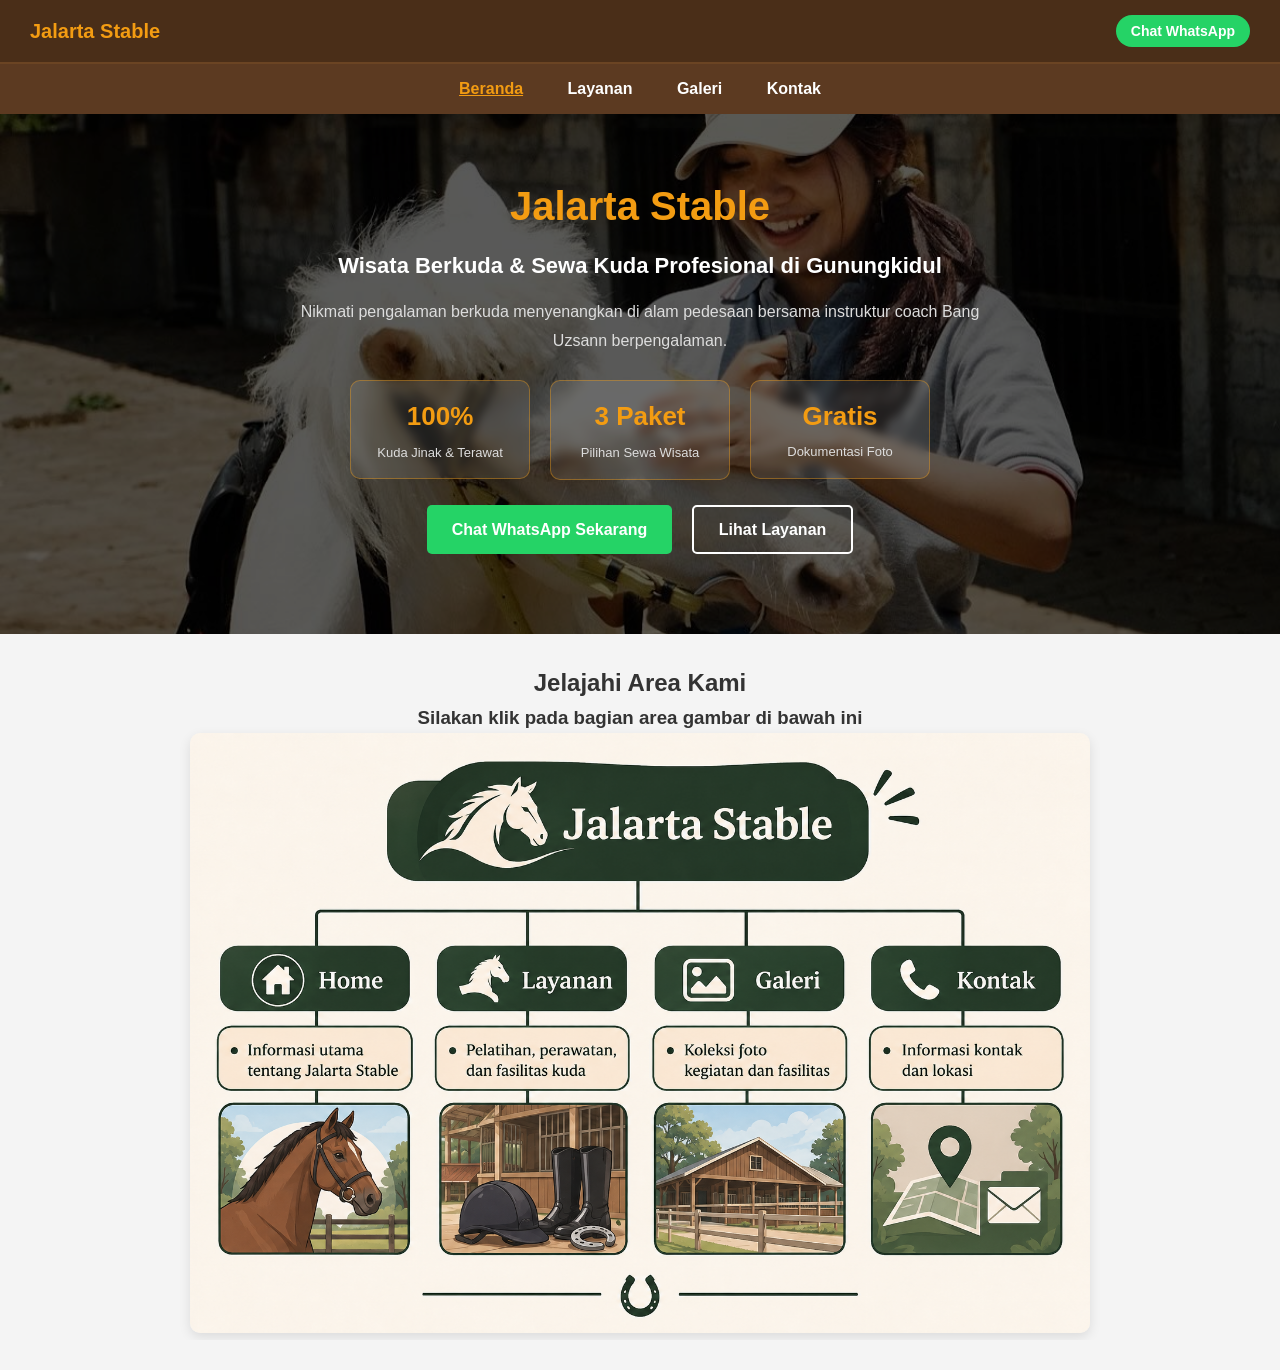
<file: index.html>
<!DOCTYPE html>
<html lang="id">
<head>
    <meta charset="UTF-8">
    <title>Jalarta Stable - Beranda</title>
    <link rel="stylesheet" href="style.css">
</head>
<body>
    <header>
        <div class="logo"> Jalarta Stable</div>
        <div>
            <a href="https://wa.me/6282227196190" target="_blank" class="wa-btn-header">Chat WhatsApp</a>
        </div>
    </header>

    <nav>
        <a href="index.html" class="active">Beranda</a>
        <a href="layanan.html">Layanan</a>
        <a href="galeri.html">Galeri</a>
        <a href="kontak.html">Kontak</a>
    </nav>

    <section class="hero">
        <h1>Jalarta Stable</h1>
        <h2>Wisata Berkuda & Sewa Kuda Profesional di Gunungkidul</h2>
        <p align="center">Nikmati pengalaman berkuda menyenangkan di alam pedesaan bersama instruktur coach Bang Uzsann berpengalaman.</p>

        <div class="stats-grid">
            <div class="stat-card">
                <div class="num">100%</div>
                <div class="label">Kuda Jinak & Terawat</div>
            </div>
            <div class="stat-card">
                <div class="num">3 Paket</div>
                <div class="label">Pilihan Sewa Wisata</div>
            </div>
            <div class="stat-card">
                <div class="num">Gratis</div>
                <div class="label">Dokumentasi Foto</div>
            </div>
        </div>

        <div class="hero-btns">
            <a href="https://wa.me/6282227196190" target="_blank" class="btn-wa"> Chat WhatsApp Sekarang</a>
            <a href="layanan.html" class="btn-secondary">Lihat Layanan</a>
        </div>
    </section>

    <div class="peta-situs-wrapper">
         <h2>Jelajahi Area Kami</h2>
        <h3>Silakan klik pada bagian area gambar di bawah ini</h3>
    <img src="Peta Situs Infografis Jalarta Stable.png" alt="Peta Situs Jalarta Stable" usemap="#image-map" width="1500" class="img-peta-situs">

    <map name="image-map">
        <area alt="Deskripsi" title="Deskripsi" href="deskripsi.html" coords="31,210,226,536" shape="rect">
        <area alt="Layanan" title="Layanan" href="layanan.html" coords="250,215,452,538" shape="rect">
        <area alt="Dokumentasi" title="Dokumentasi" href="galeri.html" coords="474,215,673,533" shape="rect">
        <area alt="Kontak" title="Kontak" href="kontak.html" coords="695,215,900,539" shape="rect">
    </map>
</div>
</body>
</html>
</file>
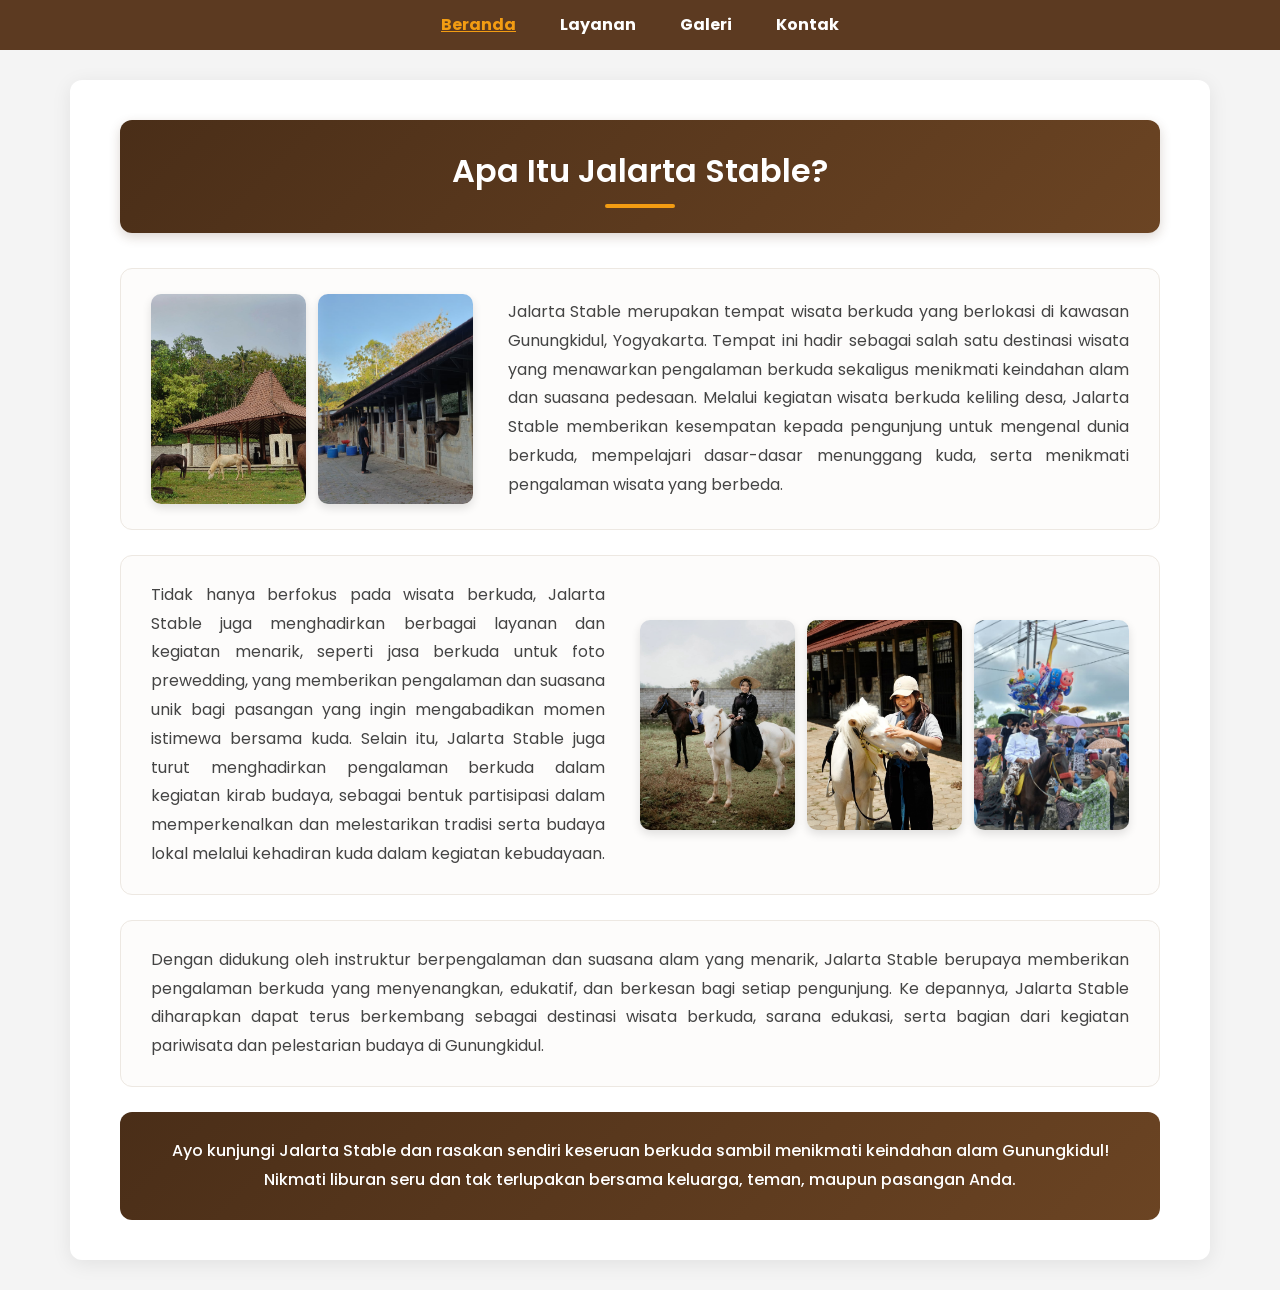
<file: deskripsi.html>
<!DOCTYPE html>
<html lang="id">
<head>
    <meta charset="UTF-8">
    <meta name="viewport" content="width=device-width, initial-scale=1.0">
    <title>Apa Itu Jalarta Stable?</title>
    <link rel="stylesheet" href="style.css">
    <link href="https://fonts.googleapis.com/css2?family=Poppins:wght@300;400;500;600&display=swap" rel="stylesheet">
</head>
<body>

     <nav>
        <a href="index.html" class="active">Beranda</a>
        <a href="layanan.html">Layanan</a>
        <a href="galeri.html">Galeri</a>
        <a href="kontak.html">Kontak</a>
    </nav>

    <div class="container">
        <header>
            <h1 id="top">Apa Itu Jalarta Stable?</h1>
            <div class="divider"></div>
        </header>

        <section class="content-card">
            <div class="image-group">
                <img src="sampel1.jpeg" alt="Suasana Jalarta Stable 1">
                <img src="sampel11.jpeg" alt="Suasana Jalarta Stable 11">
            </div>
            <div class="text-content">
                <p>
                    Jalarta Stable merupakan tempat wisata berkuda yang berlokasi di kawasan Gunungkidul, Yogyakarta. Tempat ini hadir sebagai salah satu destinasi wisata yang menawarkan pengalaman berkuda sekaligus menikmati keindahan alam dan suasana pedesaan. Melalui kegiatan wisata berkuda keliling desa, Jalarta Stable memberikan kesempatan kepada pengunjung untuk mengenal dunia berkuda, mempelajari dasar-dasar menunggang kuda, serta menikmati pengalaman wisata yang berbeda.
                </p>
            </div>
        </section>

        <section class="content-card">
            <div class="image-group">
                <img src="sampel6.jpeg" alt="Kegiatan Jalarta Stable 1">
                <img src="sampel7.jpeg" alt="Kegiatan Jalarta Stable 2">
                <img src="sampel3.jpeg" alt="Kegiatan Jalarta Stable 3" class="img-tall">
            </div>
            <div class="text-content">
                <p>
                    Tidak hanya berfokus pada wisata berkuda, Jalarta Stable juga menghadirkan berbagai layanan dan kegiatan menarik, seperti jasa berkuda untuk foto prewedding, yang memberikan pengalaman dan suasana unik bagi pasangan yang ingin mengabadikan momen istimewa bersama kuda. Selain itu, Jalarta Stable juga turut menghadirkan pengalaman berkuda dalam kegiatan kirab budaya, sebagai bentuk partisipasi dalam memperkenalkan dan melestarikan tradisi serta budaya lokal melalui kehadiran kuda dalam kegiatan kebudayaan.
                </p>
            </div>
        </section>

        <!-- BAGIAN 3: Paragraf Ketiga -->
        <section class="footer-card">
            <p>
                Dengan didukung oleh instruktur berpengalaman dan suasana alam yang menarik, Jalarta Stable berupaya memberikan pengalaman berkuda yang menyenangkan, edukatif, dan berkesan bagi setiap pengunjung. Ke depannya, Jalarta Stable diharapkan dapat terus berkembang sebagai destinasi wisata berkuda, sarana edukasi, serta bagian dari kegiatan pariwisata dan pelestarian budaya di Gunungkidul.
            </p>
        </section>

        <!-- BAGIAN 4: Paragraf Tambahan Paling Bawah -->
        <section class="footer-card secondary-footer">
            <p>
                Ayo kunjungi Jalarta Stable dan rasakan sendiri keseruan berkuda sambil menikmati keindahan alam Gunungkidul! Nikmati liburan seru dan tak terlupakan bersama keluarga, teman, maupun pasangan Anda.
            </p>
            
        </section>
    </div>


</body>
</html>
</file>
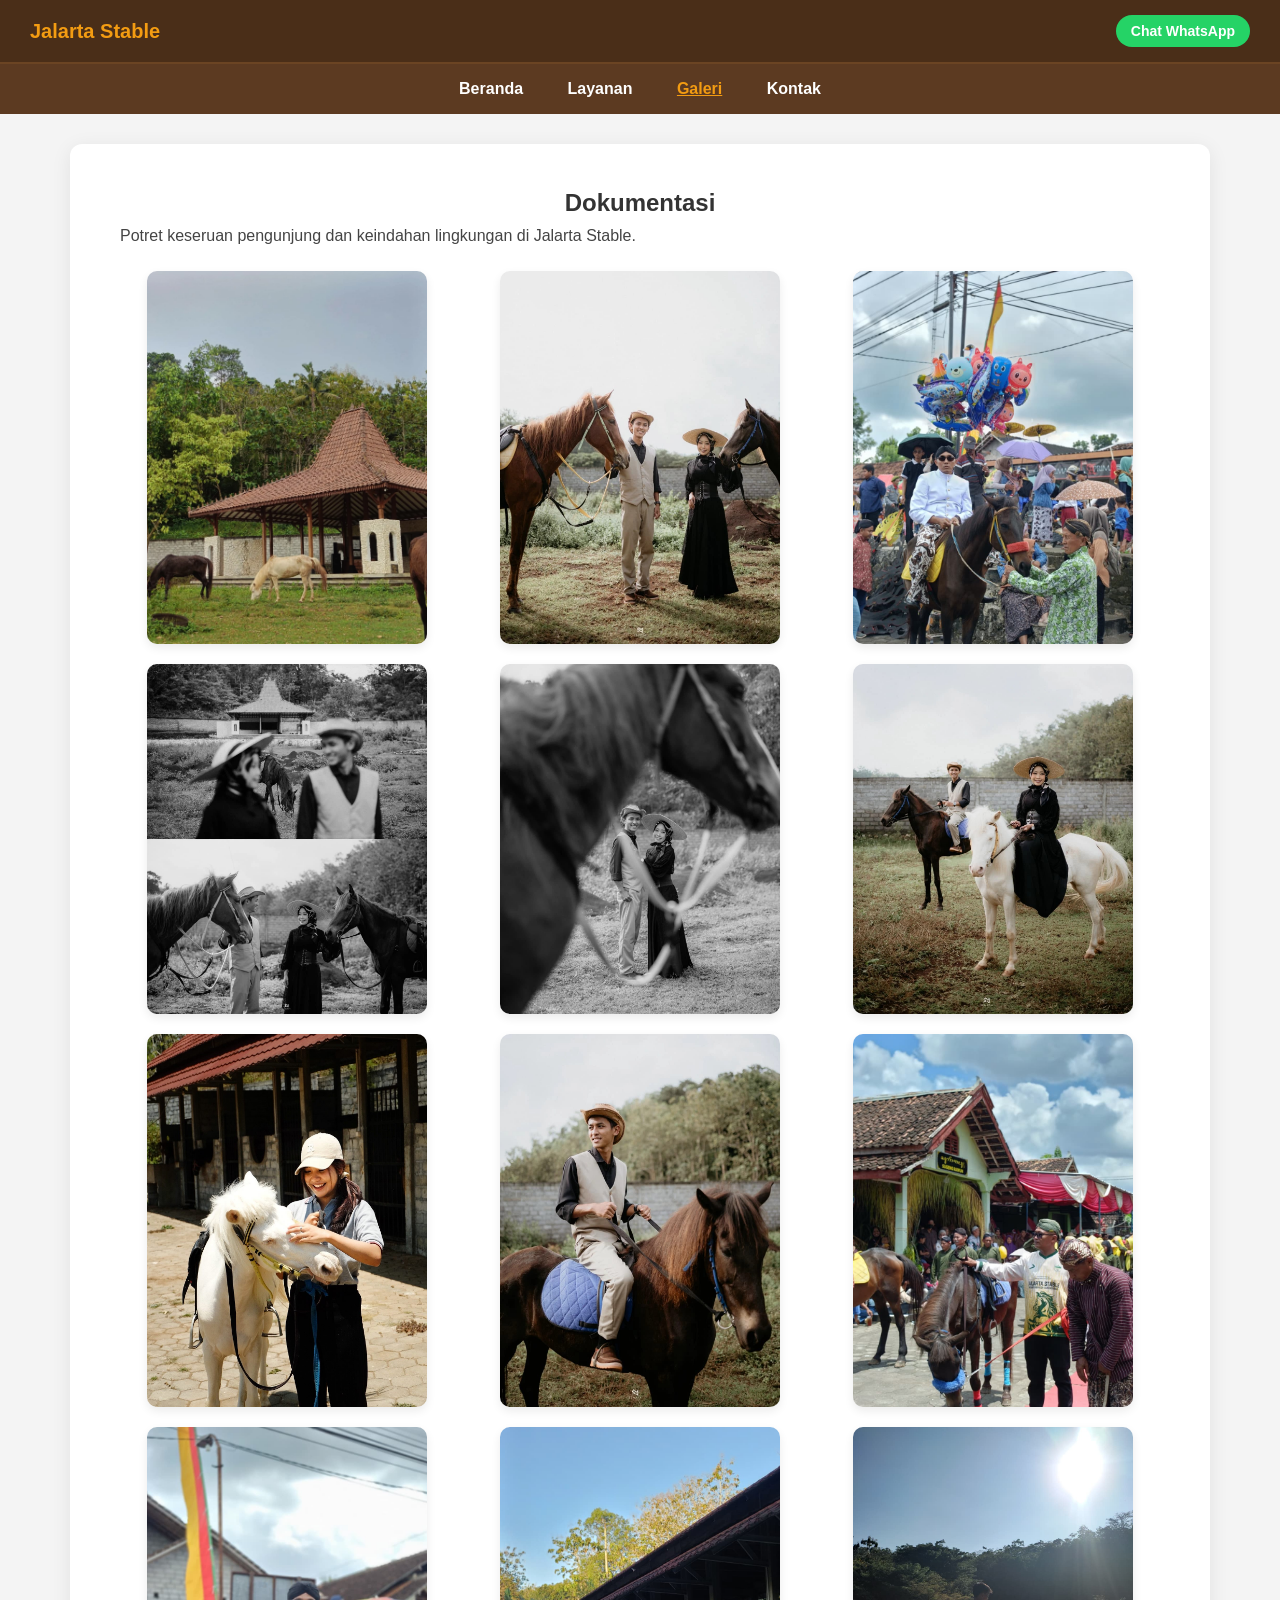
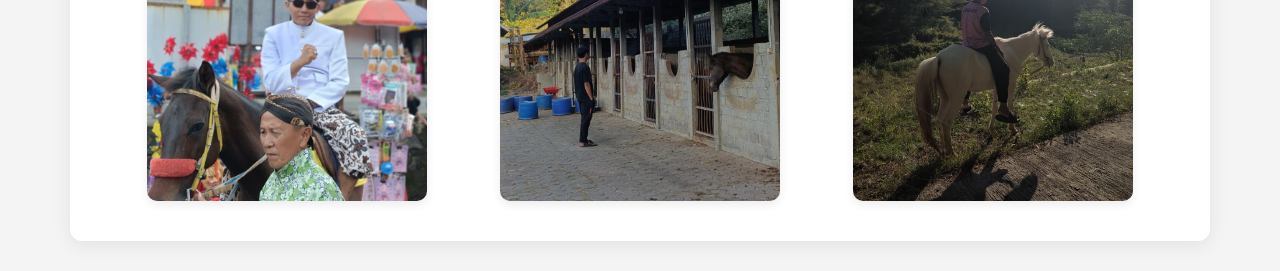
<file: galeri.html>
<!DOCTYPE html>
<html lang="id">
<head>
    <meta charset="UTF-8">
    <title>Galeri - Jalarta Stable</title>
    <link rel="stylesheet" href="style.css">
</head>
<body>
    <header>
        <div class="logo">Jalarta Stable</div>
        <div><a href="https://wa.me/6285701759979" target="_blank" class="wa-btn-header">Chat WhatsApp</a></div>
    </header>

    <nav>
        <a href="index.html">Beranda</a>
        <a href="layanan.html">Layanan</a>
        <a href="galeri.html" class="active">Galeri</a>
        <a href="kontak.html">Kontak</a>
    </nav>

    <div class="container text-center">
        <h2 align="center">Dokumentasi</h2>
        <p align="center">Potret keseruan pengunjung dan keindahan lingkungan di Jalarta Stable.</p>

        <div class="gallery">
            <img src="sampel1.jpeg" alt="Dokumentasi 1">
            <img src="sampel2.jpeg" alt="Dokumentasi 2">
            <img src="sampel3.jpeg" alt="Dokumentasi 3">
            <img src="sampel4.jpeg" alt="Dokumentasi 4">
            <img src="sampel5.jpeg" alt="Dokumentasi 5">
            <img src="sampel6.jpeg" alt="Dokumentasi 6">
            <img src="sampel7.jpeg" alt="Dokumentasi 7">
            <img src="sampel8.jpeg" alt="Dokumentasi 8">
            <img src="sampel9.jpeg" alt="Dokumentasi 9">
            <img src="sampel10.jpeg" alt="Dokumentasi 10">
            <img src="sampel11.jpeg" alt="Dokumentasi 11">
            <img src="sampel12.jpeg" alt="Dokumentasi 12">
        </div>
    </div>
</body>
</html>
</file>
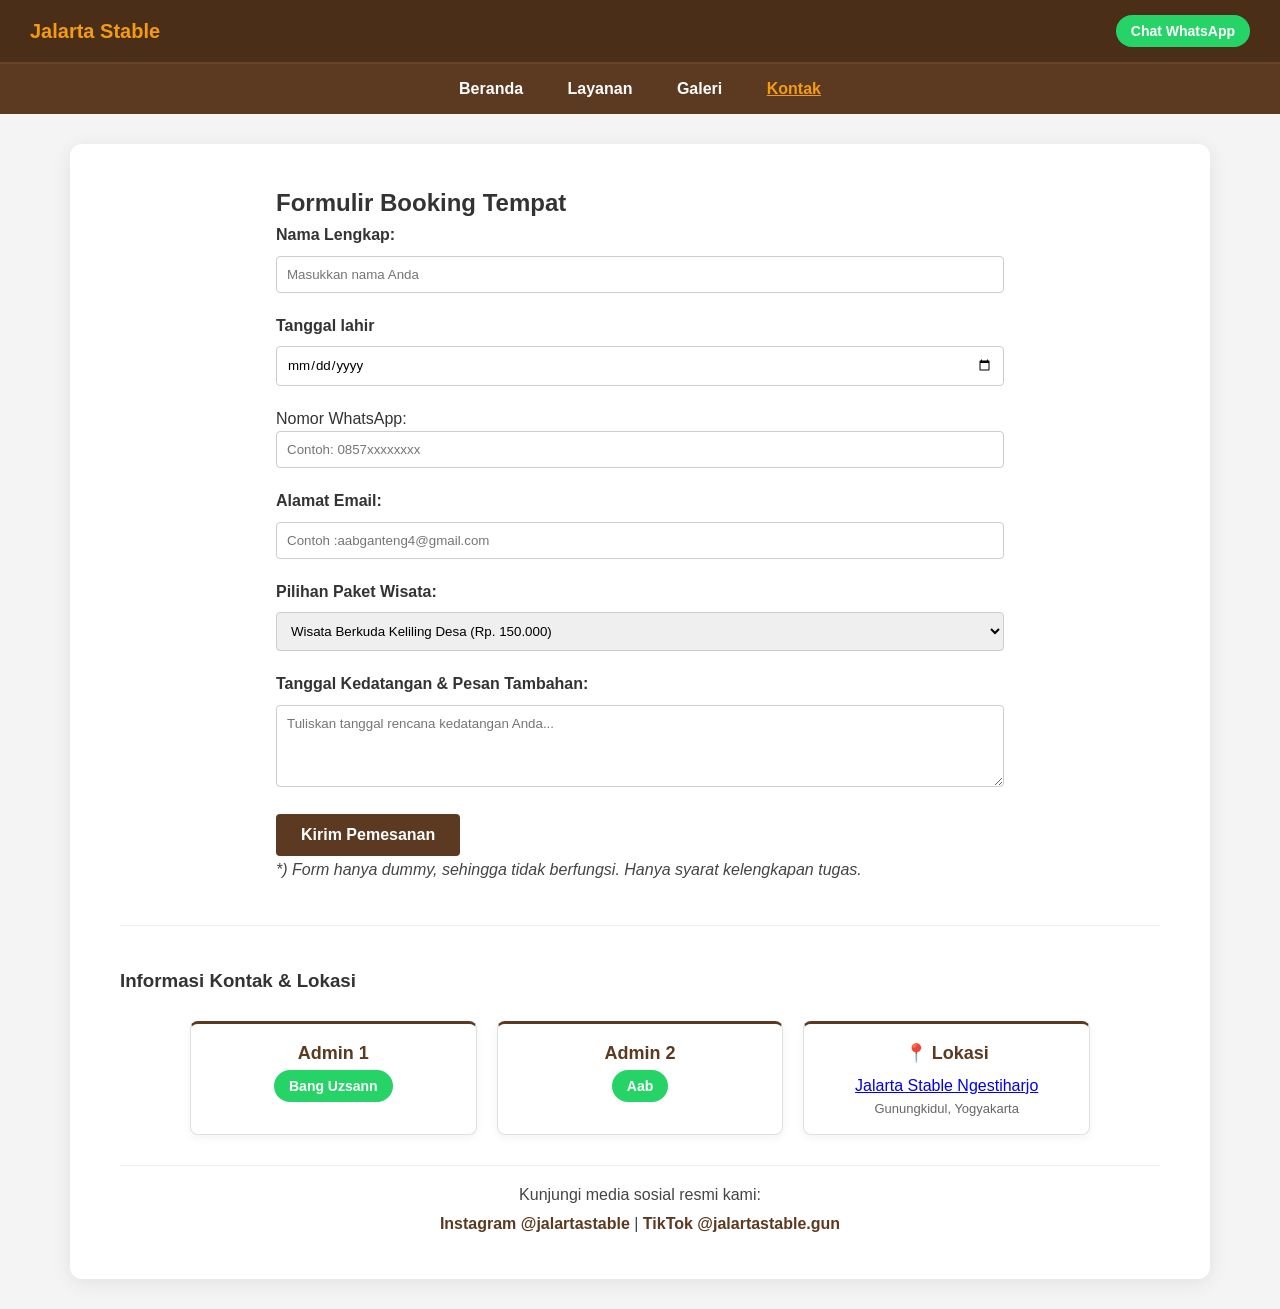
<file: kontak.html>
<!DOCTYPE html>
<html lang="id">
<head>
    <meta charset="UTF-8">
    <title>Reservasi & Kontak - Jalarta Stable</title>
    <link rel="stylesheet" href="style.css">
</head>
<body>
    <header>
        <div class="logo">Jalarta Stable</div>
        <div><a href="https://wa.me/6282227196190" target="_blank" class="wa-btn-header">Chat WhatsApp</a></div>
    </header>

    <nav>
        <a href="index.html">Beranda</a>
        <a href="layanan.html">Layanan</a>
        <a href="galeri.html">Galeri</a>
        <a href="kontak.html" class="active">Kontak</a>
    </nav>

    <div class="container">
        <!-- FORMULIR PEMESANAN TERLEBIH DAHULU -->
        <div class="form-container">
            <h2 class="text-center">Formulir Booking Tempat</h2>
            <form action="#" method="POST">
                <label>Nama Lengkap:</label>
                <input type="text" name="nama" placeholder="Masukkan nama Anda" required>

                <label> Tanggal lahir</label>
                <input type="date" name="Birth" size="30" maxlength="100"

                <label>Nomor WhatsApp:</label>
                <input type="text" name="whatsapp" placeholder="Contoh: 0857xxxxxxxx" required>

                <label>Alamat Email:</label>
                <input type="text" name="whatsapp" placeholder="Contoh :aabganteng4@gmail.com" required>

                <label>Pilihan Paket Wisata:</label>
                <select name="paket">
                    <option value="keliling-desa">Wisata Berkuda Keliling Desa (Rp. 150.000)</option>
                    <option value="kirab-budaya">Spesial Kirab Budaya (Rp. 850.000)</option>
                    <option value="Pre-wedding">penggunakan properti wedding (Rp. 300.000-500.000)</option>
                </select>

                <label>Tanggal Kedatangan & Pesan Tambahan:</label>
                <textarea name="pesan" rows="4" placeholder="Tuliskan tanggal rencana kedatangan Anda..." required></textarea>

                <button type="submit">Kirim Pemesanan</button>
                <p><em>*) Form hanya dummy, sehingga tidak berfungsi. Hanya syarat kelengkapan tugas.</em></p>
            </form>
        </div>
        


        <hr style="margin: 40px 0; border: 0; border-top: 1px solid #eee;">

        <h3 class="text-center">Informasi Kontak & Lokasi</h3>
        <div class="stats-grid">
            <div class="stat-card-light">
                <div class="num">Admin 1</div>
                <div><a href="https://wa.me/6282227196190" target="_blank" class="wa-btn-header">Bang Uzsann</a></div>
            </div>
            <div class="stat-card-light">
                <div class="num">Admin 2</div>
                <div><a href="https://wa.me/6289504291819" target="_blank" class="wa-btn-header">Aab</a></div>
            </div>
            <div class="stat-card-light">
                <div class="num">📍 Lokasi</div>
                 <a href="https://maps.app.goo.gl/Hu9rnAY7m1jDab3y5" target="_blank">Jalarta Stable Ngestiharjo</a>
                <div class="label">Gunungkidul, Yogyakarta</div>
            </div>
        </div>

        <div class="footer-info" align="center">
            <p>Kunjungi media sosial resmi kami: <br>
                <a href="https://instagram.com/jalartastable" target="_blank">Instagram @jalartastable</a> | 
                <a href="https://www.tiktok.com/@jalartastable.gun?_r=1&_t=ZS-9B5PjuW68cn" target="_blank">TikTok @jalartastable.gun</a>
            </p>
        </div>
    </div>
</body>
</html>
</file>
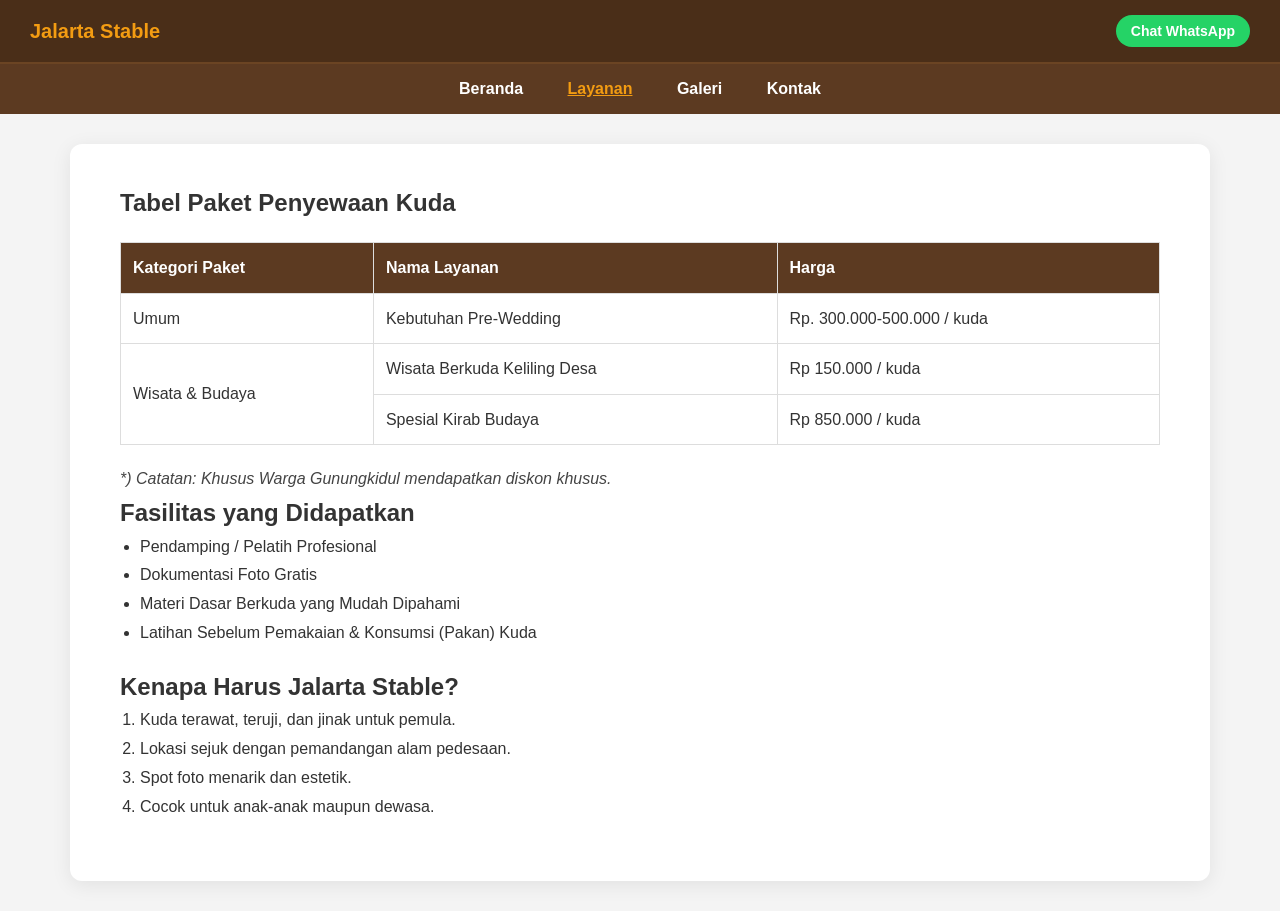
<file: layanan.html>
<!DOCTYPE html>
<html lang="id">
<head>
    <meta charset="UTF-8">
    <title>Layanan & Harga - Jalarta Stable</title>
    <link rel="stylesheet" href="style.css">
</head>
<body>
    <header>
        <div class="logo"> Jalarta Stable</div>
        <div><a href="https://wa.me/6282227196190" target="_blank" class="wa-btn-header"> Chat WhatsApp</a></div>
    </header>

    <nav>
        <a href="index.html">Beranda</a>
        <a href="layanan.html" class="active">Layanan</a>
        <a href="galeri.html">Galeri</a>
        <a href="kontak.html">Kontak</a>
    </nav>

    <div class="container">
        <h2>Tabel Paket Penyewaan Kuda</h2>
        <table>
            <tr>
                <th>Kategori Paket</th>
                <th>Nama Layanan</th>
                <th>Harga</th>
            </tr>
             <tr>
                <td>Umum</td>
                <td>Kebutuhan Pre-Wedding</td>
                <td>Rp. 300.000-500.000 / kuda</td>
            </tr>
            <tr>
                <td rowspan="2">Wisata & Budaya</td>
                <td>Wisata Berkuda Keliling Desa</td>
                <td>Rp 150.000 / kuda</td>
            </tr>
            <tr>
                <td>Spesial Kirab Budaya</td>
                <td>Rp 850.000 / kuda</td>
            </tr>
           
        </table>
        <p><em>*) Catatan: Khusus Warga Gunungkidul mendapatkan diskon khusus.</em></p>

        <h2>Fasilitas yang Didapatkan</h2>
        <ul>
            <li>Pendamping / Pelatih Profesional</li>
            <li>Dokumentasi Foto Gratis</li>
            <li>Materi Dasar Berkuda yang Mudah Dipahami</li>
            <li>Latihan Sebelum Pemakaian & Konsumsi (Pakan) Kuda</li>
        </ul>

        <h2>Kenapa Harus Jalarta Stable?</h2>
        <ol>
            <li>Kuda terawat, teruji, dan jinak untuk pemula.</li>
            <li>Lokasi sejuk dengan pemandangan alam pedesaan.</li>
            <li>Spot foto menarik dan estetik.</li>
            <li>Cocok untuk anak-anak maupun dewasa.</li>
        </ol>
    </div>
</body>
</html>
</file>
<file: style.css>
/* ==========================================================================
   BAGIAN 0: PENGATURAN GLOBAL (BERLAKU UNTUK SEMUA HALAMAN)
   Digunakan pada: index.html, deskripsi.html, layanan.html, galeri.html, kontak.html
   ========================================================================== */

/* Reset margin dan padding bawaan browser agar ukuran elemen presisi */
* {
    margin: 0;
    padding: 0;
    box-sizing: border-box;
}

/* Mengatur jenis huruf utama, warna latar belakang halaman, dan animasi masuk */
body {
    font-family: 'Poppins', Arial, sans-serif;
    background-color: #f4f4f4;
    color: #333333;
    line-height: 1.6;
    animation: fadeIn 0.8s ease-in-out;
}

/* Animasi transisi halus saat halaman pertama kali dibuka */
@keyframes fadeIn {
    from { opacity: 0; transform: translateY(-10px); }
    to { opacity: 1; transform: translateY(0); }
}

/* Styling standar untuk seluruh paragraf teks */
p {
    text-align: justify;
    line-height: 1.8;
    font-size: 16px;
    color: #444444;
}

/* --- Header Atas & Navigasi Utama (Muncul di Atas Halaman) --- */
header {
    background-color: #4a2e18; /* Warna cokelat tua khas tema kuda/alam */
    color: white;
    padding: 15px 30px;
    display: flex; /* Membuat logo di kiri dan tombol WA di kanan */
    justify-content: space-between;
    align-items: center;
    border-bottom: 2px solid #6b4423;
}

.logo {
    font-size: 20px;
    font-weight: bold;
    color: #f39c12; /* Aksen warna emas */
}

/* Tombol Chat WhatsApp khusus di pojok kanan header */
.wa-btn-header {
    background-color: #25d366;
    color: white;
    padding: 8px 15px;
    border-radius: 20px;
    text-decoration: none;
    font-weight: bold;
    font-size: 14px;
    transition: transform 0.2s ease;
}

.wa-btn-header:hover {
    transform: scale(1.05); /* Efek membesar sedikit saat disentuh kursor */
}

/* Baris Menu Navigasi */
nav {
    background-color: #5c3a21;
    padding: 12px;
    text-align: center;
}

nav a {
    color: white;
    text-decoration: none;
    margin: 0 20px;
    font-weight: bold;
    transition: color 0.3s ease;
}

/* Efek warna emas saat menu diarahkan kursor atau sedang dibuka (active) */
nav a:hover, nav a.active {
    color: #f39c12;
    text-decoration: underline;
}

/* --- Wadah Utama Konten (Container) --- */
/* Membungkus isi utama halaman agar berada rapi di tengah layar */
.container {
    max-width: 1140px;
    width: 95%;
    margin: 30px auto;
    background: #ffffff;
    padding: 40px 50px;
    border-radius: 12px;
    box-shadow: 0 4px 20px rgba(0, 0, 0, 0.08);
}


/* ==========================================================================
   BAGIAN 1: HALAMAN BERANDA / INDEX (index.html)
   Mengatur Hero Banner, Kartu Statistik Gelap, Tombol CTA, dan Peta Situs
   ========================================================================== */

/* Banner utama dengan latar foto yang digelapkan agar teks putih terbaca */
.hero {
    background: linear-gradient(rgba(0, 0, 0, 0.65), rgba(0, 0, 0, 0.65)), url(sampel7.jpeg);
    background-size: cover;
    background-position: center;
    color: white;
    text-align: center;
    padding: 60px 20px;
}

.hero h1 { font-size: 40px; margin-bottom: 10px; color: #f39c12; }
.hero h2 { font-size: 22px; margin-bottom: 15px; color: #ffffff; }
.hero p { max-width: 700px; margin: 0 auto 25px auto; color: #dddddd; text-align: center; }

/* Wadah Flexbox untuk menyusun kartu statistik secara sejajar */
.stats-grid {
    display: flex;
    justify-content: center;
    gap: 20px;
    flex-wrap: wrap;
    margin: 25px auto;
    max-width: 900px;
}

/* Kartu statistik transparan di dalam Hero Banner */
.stat-card {
    background: rgba(255, 255, 255, 0.1);
    border: 1px solid rgba(243, 156, 18, 0.4);
    backdrop-filter: blur(5px); /* Efek kaca buram */
    border-radius: 10px;
    padding: 15px 25px;
    min-width: 180px;
    text-align: center;
    color: white;
    transition: transform 0.3s ease, border-color 0.3s ease;
}

.stat-card:hover {
    transform: translateY(-5px); /* Kartu terangkat saat disentuh kursor */
    border-color: #f39c12;
}

.stat-card .num { font-size: 26px; font-weight: bold; color: #f39c12; margin-bottom: 5px; }
.stat-card .label { font-size: 13px; color: #dddddd; }

/* Tombol Aksi (Call to Action) di bawah kartu statistik */
.hero-btns { margin-bottom: 20px; }

.btn-wa {
    background-color: #25d366;
    color: white;
    padding: 12px 25px;
    border-radius: 5px;
    text-decoration: none;
    font-weight: bold;
    margin-right: 15px;
    display: inline-block;
    transition: transform 0.2s ease;
}
.btn-wa:hover { transform: translateY(-3px); }

.btn-secondary {
    background-color: transparent;
    color: white;
    border: 2px solid white;
    padding: 10px 25px;
    border-radius: 5px;
    text-decoration: none;
    font-weight: bold;
    display: inline-block;
    transition: all 0.3s ease;
}
.btn-secondary:hover { background-color: white; color: #333333; transform: translateY(-3px); }

/* Pengaturan Gambar Infografis Peta Situs (Image Map) */
.peta-situs-wrapper {
    width: 100%;
    overflow-x: auto; /* Memungkinkan geser horizontal jika dibuka di layar HP kecil */
    text-align: center;
    margin: 30px 0;
}

.img-peta-situs {
    width: 900px !important; /* Mengunci ukuran gambar agar koordinat <area> tidak meleset */
    max-width: none !important;
    height: auto;
    border-radius: 10px;
    box-shadow: 0 4px 12px rgba(0, 0, 0, 0.1);
    display: inline-block;
    margin: 0 auto;
}


/* ==========================================================================
   BAGIAN 2: HALAMAN DESKRIPSI (deskripsi.html)
   Mengatur Header khusus dalam container, Kartu Konten Zig-Zag, dan Footer Card
   ========================================================================== */

/* Header khusus di dalam .container pada halaman deskripsi */
.container header {
    display: block; /* Mengembalikan display ke block agar teks di tengah */
    text-align: center;
    margin-bottom: 35px;
    background: linear-gradient(135deg, #4a2e18, #6b4423);
    padding: 25px 20px;
    border-radius: 12px;
    border-bottom: none;
    box-shadow: 0 4px 12px rgba(74, 46, 24, 0.2);
}

.container header h1 {
    font-size: 2rem;
    color: #ffffff;
    font-weight: 600;
    margin-bottom: 8px;
}

/* Garis aksen emas kecil di bawah judul halaman deskripsi */
.divider {
    width: 70px;
    height: 4px;
    background-color: #f39c12;
    margin: 0 auto;
    border-radius: 2px;
}

/* Kartu artikel yang menyusun foto dan paragraf secara berdampingan */
.content-card {
    display: flex;
    align-items: center;
    justify-content: space-between;
    gap: 35px;
    background: #fdfcfb;
    padding: 25px 30px;
    border-radius: 12px;
    border: 1px solid #ede8e2;
    margin-bottom: 25px;
    transition: transform 0.3s ease, box-shadow 0.3s ease;
}

.content-card:hover {
    box-shadow: 0 6px 18px rgba(0, 0, 0, 0.06);
}

/* Membalik posisi pada kartu ke-2 (Teks di kiri, 3 Foto di kanan) agar dinamis */
.content-card:nth-of-type(2) {
    flex-direction: row-reverse;
}

.text-content { flex: 1; }

/* Kelompok foto di dalam kartu deskripsi */
.image-group {
    display: flex;
    gap: 12px;
    flex-shrink: 0;
}

.image-group img {
    width: 155px;
    height: 210px;
    object-fit: cover; /* Memotong foto secara proporsional agar tidak gepeng */
    border-radius: 10px;
    box-shadow: 0 4px 10px rgba(0, 0, 0, 0.12);
    transition: transform 0.3s ease, box-shadow 0.3s ease;
}

.image-group img:hover {
    transform: scale(1.04);
    box-shadow: 0 8px 18px rgba(0, 0, 0, 0.2);
}

/* Kartu paragraf penutup di bagian bawah deskripsi */
.footer-card {
    background: #fdfcfb;
    padding: 25px 30px;
    border-radius: 12px;
    border: 1px solid #ede8e2;
    margin-bottom: 25px;
    transition: transform 0.3s ease, box-shadow 0.3s ease;
}

.footer-card:hover {
    box-shadow: 0 6px 18px rgba(0, 0, 0, 0.06);
}

.footer-card p { margin: 0; }

/* Kartu ajakan (Call to Action) paling bawah dengan latar cokelat gradasi */
.secondary-footer {
    background: linear-gradient(135deg, #4a2e18, #6b4423);
    border: none;
    margin-bottom: 0;
}

.secondary-footer p {
    color: #ffffff;
    text-align: center;
    font-weight: 500;
}


/* ==========================================================================
   BAGIAN 3: HALAMAN LAYANAN & HARGA (layanan.html)
   Mengatur Tabel Daftar Harga dan Daftar Fasilitas (List)
   ========================================================================== */

table {
    width: 100%;
    border-collapse: collapse; /* Menggabungkan garis batas antar sel tabel */
    margin: 20px 0;
}

table th, table td {
    border: 1px solid #dddddd;
    padding: 12px;
    text-align: left;
}

table th {
    background-color: #5c3a21; /* Header tabel berwarna cokelat */
    color: white;
}

/* Mengatur jarak baris dan indentasi pada daftar fasilitas & keunggulan */
ul, ol {
    line-height: 1.8;
    margin-left: 20px;
    margin-bottom: 20px;
}


/* ==========================================================================
   BAGIAN 4: HALAMAN GALERI (galeri.html)
   Mengatur Grid Foto Dokumentasi yang Responsif
   ========================================================================== */

.gallery {
    display: flex;
    justify-content: space-around;
    flex-wrap: wrap; /* Foto otomatis turun ke baris baru jika layar penuh */
    gap: 20px;
    margin-top: 20px;
}

.gallery img {
    width: 280px;
    height: auto !important; /* Tinggi menyesuaikan rasio asli foto */
    border-radius: 10px;
    box-shadow: 0 4px 10px rgba(0, 0, 0, 0.08);
    transition: transform 0.3s ease, box-shadow 0.3s ease;
    cursor: pointer;
}

.gallery img:hover {
    transform: scale(1.03);
    box-shadow: 0 8px 18px rgba(0, 0, 0, 0.15);
}


/* ==========================================================================
   BAGIAN 5: HALAMAN KONTAK & RESERVASI (kontak.html)
   Mengatur Formulir Booking, Kartu Kontak Admin, dan Footer Media Sosial
   ========================================================================== */

.form-container {
    width: 70%;
    margin: 0 auto;
}

label {
    display: block;
    margin-bottom: 8px;
    font-weight: bold;
}

input, select, textarea {
    width: 100%;
    padding: 10px;
    border: 1px solid #cccccc;
    border-radius: 4px;
    margin-bottom: 20px;
    font-family: inherit;
}

/* Mengubah warna garis tepi input saat sedang diketik oleh pengguna */
input:focus, select:focus, textarea:focus {
    border-color: #5c3a21;
    outline: none;
}

button {
    background-color: #5c3a21;
    color: white;
    padding: 12px 25px;
    border: none;
    border-radius: 4px;
    cursor: pointer;
    font-size: 16px;
    font-weight: bold;
    transition: background-color 0.2s, transform 0.2s;
}

button:hover {
    background-color: #4a2e18;
    transform: translateY(-2px);
}

/* Kartu Informasi Admin & Lokasi (Versi latar putih) */
.stat-card-light {
    background: #ffffff;
    border: 1px solid #e0e0e0;
    border-top: 3px solid #5c3a21; /* Aksen garis cokelat di bagian atas kartu */
    border-radius: 8px;
    padding: 15px;
    flex: 1;
    min-width: 180px;
    text-align: center;
    box-shadow: 0 3px 10px rgba(0,0,0,0.05);
}

.stat-card-light .num { font-size: 18px; font-weight: bold; color: #5c3a21; margin-bottom: 5px; }
.stat-card-light .label { font-size: 13px; color: #666666; }

/* Bagian Tautan Media Sosial di Bawah Halaman Kontak */
.footer-info {
    margin-top: 30px;
    padding-top: 15px;
    border-top: 1px solid #eeeeee;
    text-align: center;
}

.footer-info p { text-align: center; }
.footer-info a { color: #5c3a21; font-weight: bold; text-decoration: none; }


/* ==========================================================================
   BAGIAN 6: RESPONSIVE DESIGN (TAMPILAN HP & TABLET < 900px)
   Menyesuaikan tata letak agar tetap rapi saat dibuka di layar kecil
   ========================================================================== */

@media (max-width: 900px) {
    .container {
        width: 100%;
        padding: 20px 15px;
        border-radius: 8px;
    }

    /* Mengubah kartu deskripsi dari sejajar samping menjadi menumpuk ke bawah */
    .content-card, .content-card:nth-of-type(2) {
        flex-direction: column;
        padding: 20px 15px;
        gap: 20px;
    }

    .image-group {
        width: 100%;
        justify-content: center;
        flex-wrap: wrap;
        gap: 8px;
    }

    .image-group img {
        width: 31%;
        max-width: 130px;
        height: 150px;
    }

    /* Memperlebar form booking di layar HP agar mudah diisi */
    .form-container {
        width: 100%;
    }

    nav a {
        margin: 0 10px;
        font-size: 14px;
    }

    p {
        font-size: 14px;
        line-height: 1.65;
    }
}
</file>
